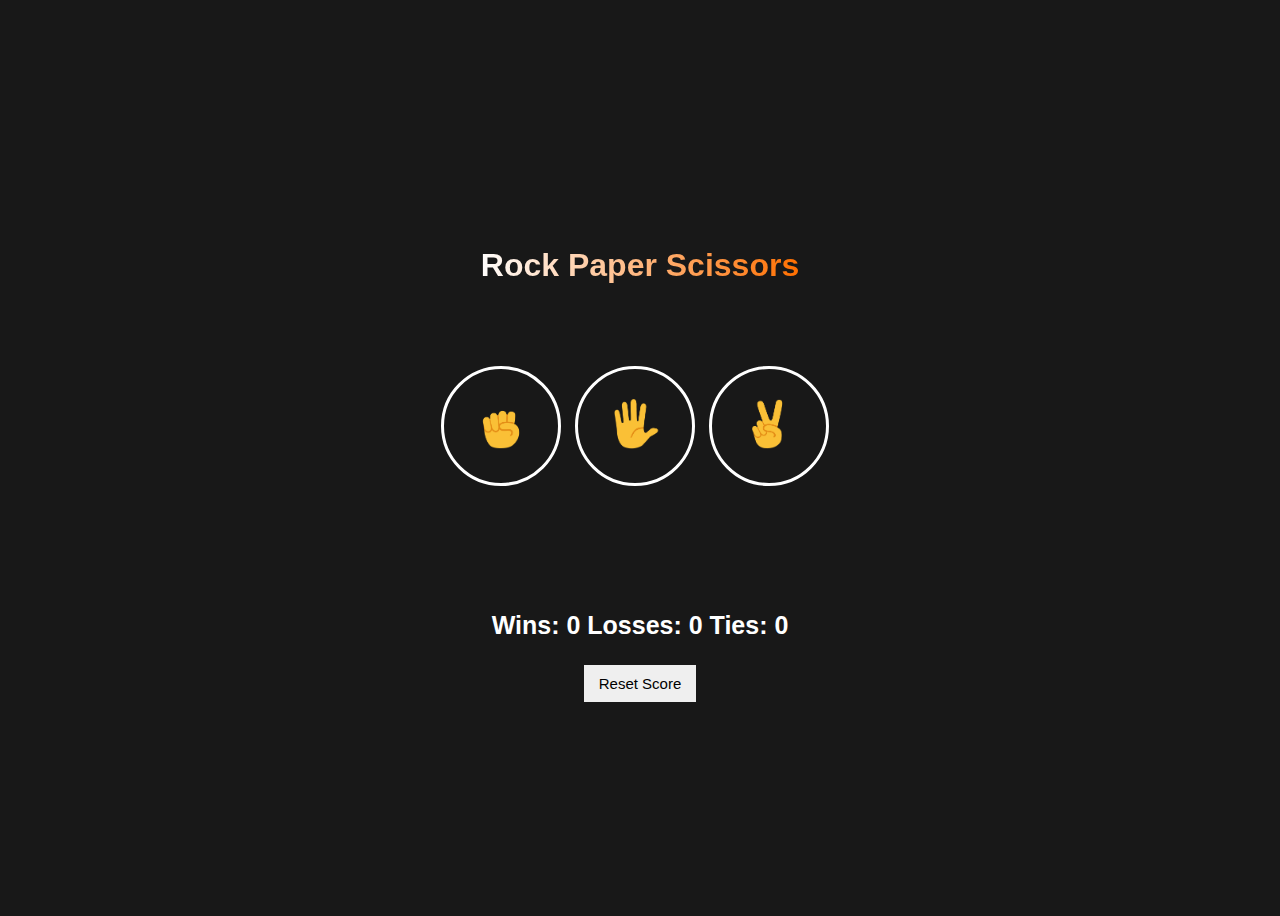
<file: index.html>
<!DOCTYPE html>
<html lang="en">

<head>
    <meta charset="UTF-8">
    <meta name="viewport" content="width=device-width, initial-scale=1.0">
    <link rel="stylesheet" href="rock-paper-scissors.css">
    <title>Rock Paper Scissors</title>
</head>

<body>
  <div class="container">
    <p class="heading">Rock Paper Scissors</p>
    <div class="buttons">
    <button class="js-rock-button rock-button"><img src="rock-emoji.png" alt="" class="move-emoji"></button>

    <button class="js-paper-button paper-button"><img src="paper-emoji.png" alt="" class="move-emoji"></button>

    <button class="js-scissors-button scissors-button"><img src="scissors-emoji.png" alt="" class="move-emoji"></button>
  </div>
    <p class="js-wins"></p>
    <p class="js-moves"></p>
    <p class="js-score"></p>

    <button onclick="
    score.wins= 0;
    score.losses = 0; 
    score.ties = 0;
    localStorage.removeItem('score');
    updateScore();
    " class="reset-score-button">Reset Score</button>
    </div>


    <script src="rock-paper-scissors.js"></script>
  </body>

</html>
</file>
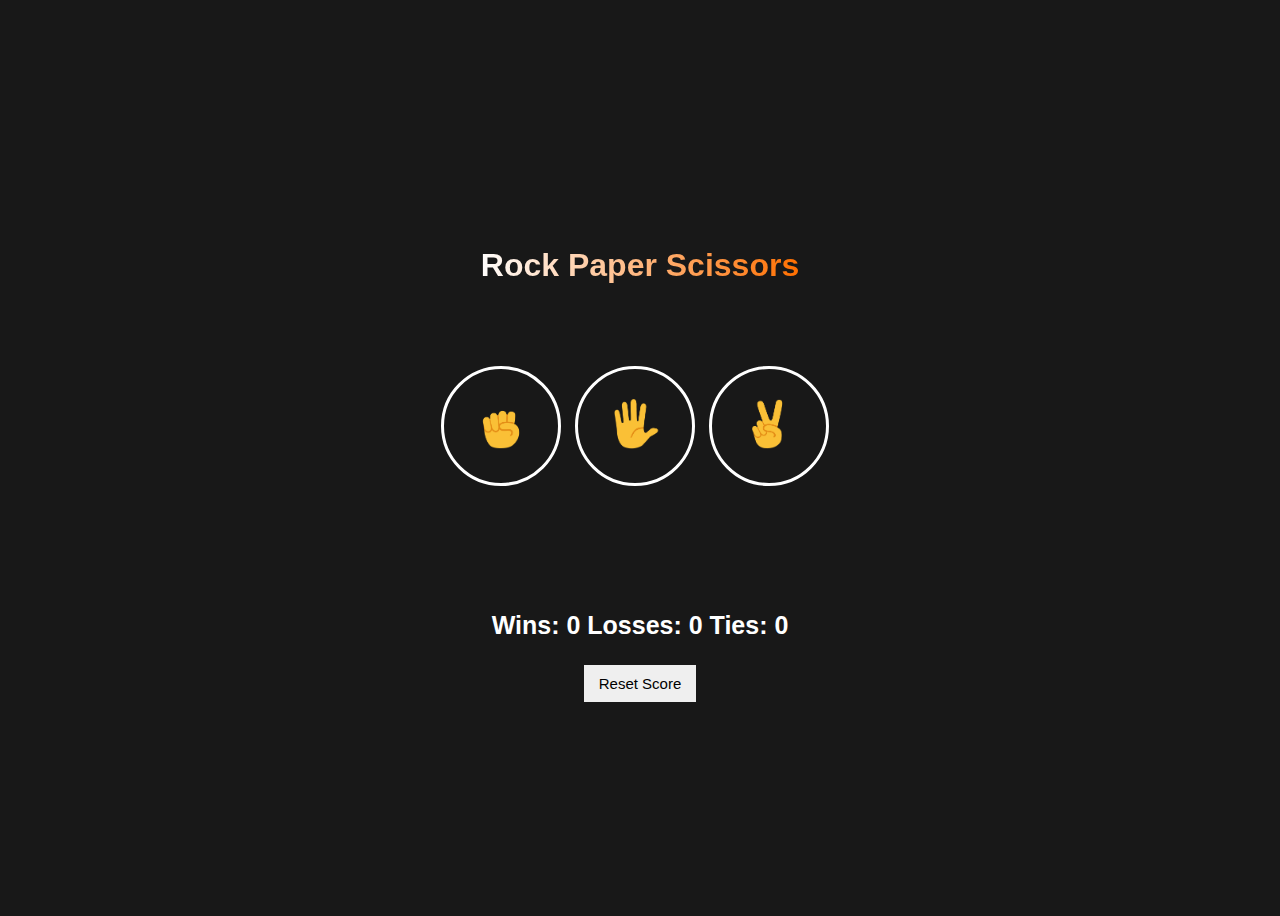
<file: rock-paper-scissors.html>
<!DOCTYPE html>
<html lang="en">

<head>
    <meta charset="UTF-8">
    <meta name="viewport" content="width=device-width, initial-scale=1.0">
    <link rel="stylesheet" href="rock-paper-scissors.css">
    <title>Rock Paper Scissors</title>
</head>

<body>
  <div class="container">
    <p class="heading">Rock Paper Scissors</p>
    <div class="buttons">
    <button class="js-rock-button rock-button"><img src="rock-emoji.png" alt="" class="move-emoji"></button>

    <button class="js-paper-button paper-button"><img src="paper-emoji.png" alt="" class="move-emoji"></button>

    <button class="js-scissors-button scissors-button"><img src="scissors-emoji.png" alt="" class="move-emoji"></button>
  </div>
    <p class="js-wins"></p>
    <p class="js-moves"></p>
    <p class="js-score"></p>

    <button onclick="
    score.wins= 0;
    score.losses = 0; 
    score.ties = 0;
    localStorage.removeItem('score');
    updateScore();
    " class="reset-score-button">Reset Score</button>
    </div>


    <script src="rock-paper-scissors.js"></script>
  </body>

</html>
</file>
<file: rock-paper-scissors.css>
body{
    background-color: rgb(24, 24, 24);
    font-family: Arial, Helvetica, sans-serif;
}
p{
    color: white;
    font-size: 25px;
    font-weight: bold;
}
.move-emoji{
width: 50px;
}
.rock-button, .paper-button, .scissors-button{
    height: 120px;
    width: 120px;
    border-radius: 60px;
    border: 3px solid white;
    background-color: transparent;
    margin-right: 10px;
    cursor: pointer;
}
.reset-score-button,
.Auto-Play{
    border: none;
    padding: 10px 15px;
    font-size: 15px;
    cursor: pointer;
}
.container{
    display: flex;
    flex-direction: column;
    justify-content: center;
    align-items: center;
    height: 100vh;
}
.heading{
    padding-bottom: 50px;
    font-size: 32px;
    font-weight: bold;
    background: linear-gradient(to right, #fffefd, #ff6f00);
    -webkit-background-clip: text;
    -webkit-text-fill-color: transparent;
      
}
</file>
